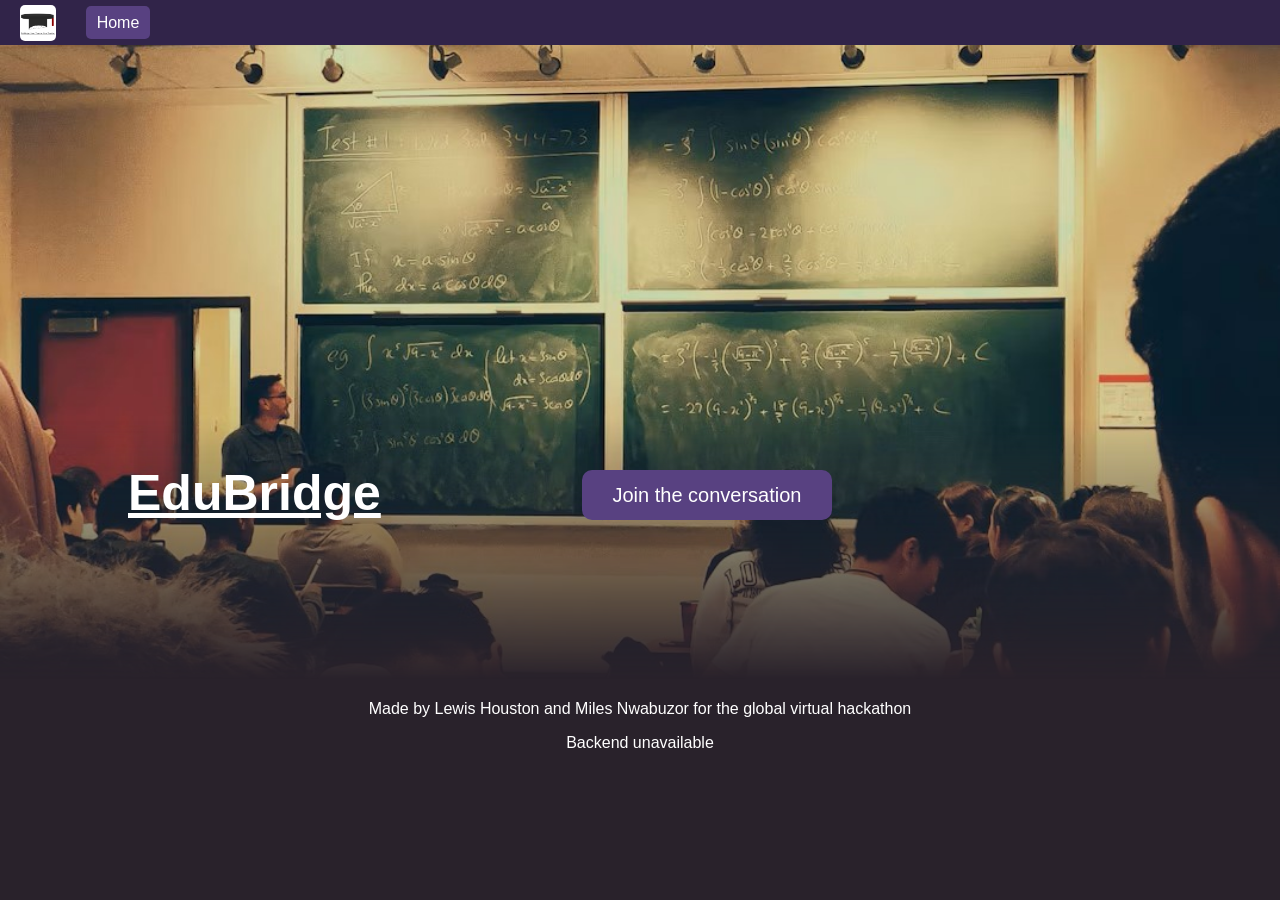
<file: index.html>
<!doctype html>
<html lang="en">
<head>
	<meta charset="utf-8">
	<meta name="viewport" content="width=device-width, initial-scale=1">
	<link rel="stylesheet" href="css/styles.css">
	<script src="js/script.js" defer></script>
	<title>EduBridge | Learn Together. Grow Together.</title>
</head>
<body>
	<header id="toolbar">
		<img src="assets/images/bigedubridge.png" id="logo">
		<a id="homebutton" href="index.html">Home</a>
	</header>
	<main style="padding-top: 25px;">
		<h1>EduBridge</h1>
		<a id="start" href="signup.html">Join the conversation</a>
		<div id="intro">
			<img id="backgroundimage" src="assets/images/background.jpg">
		</div>
	</main>
	<footer>
		<p>Made by Lewis Houston and Miles Nwabuzor for the global virtual hackathon</p>
		<p id="connection-status" role="status" aria-live="polite">Checking backend connection...</p>
	</footer>
</body>
</html>
</file>
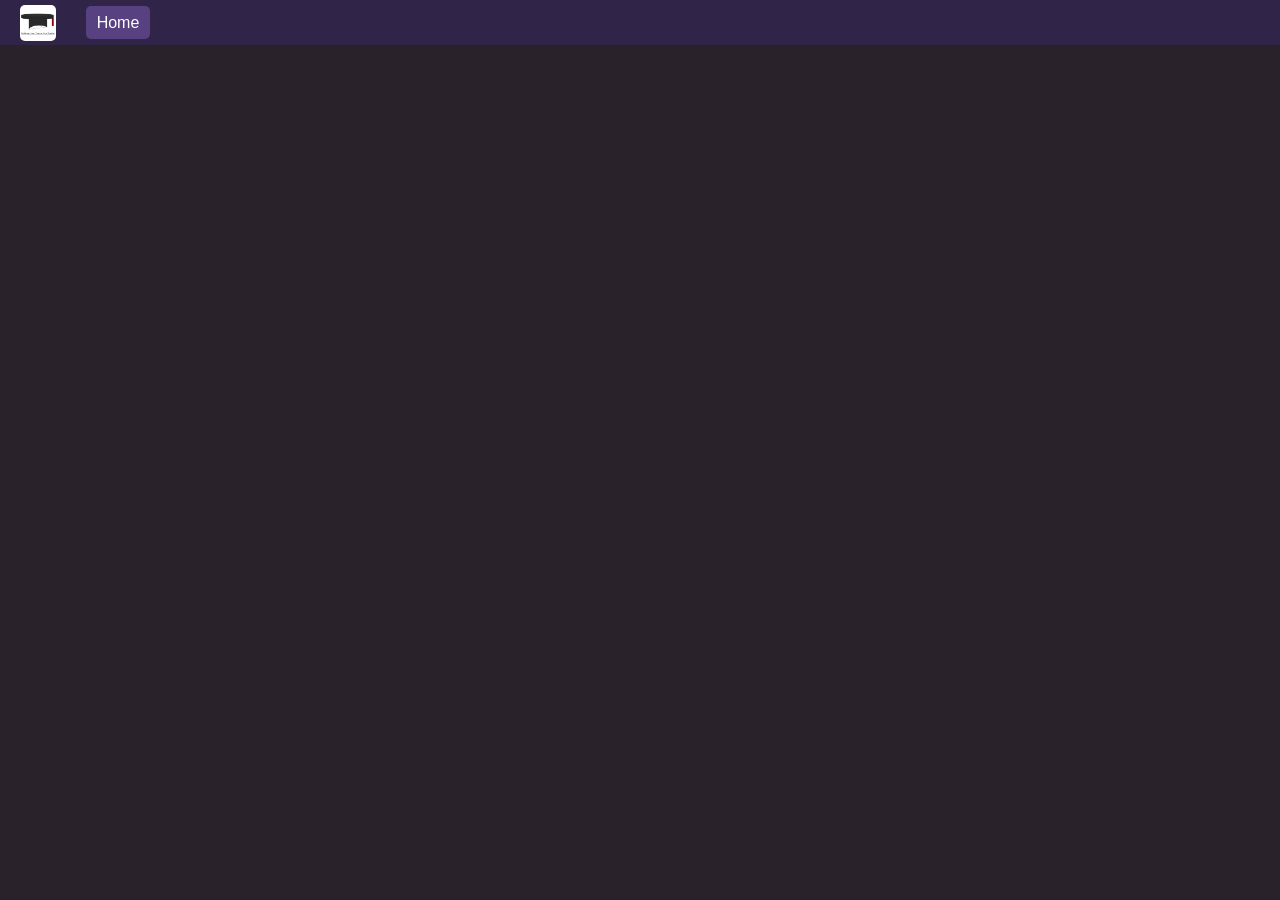
<file: signup.html>
<!doctype html>
<html lang="en">
<head>
	<meta charset="utf-8">
	<meta name="viewport" content="width=device-width, initial-scale=1">
	<link rel="stylesheet" href="css/styles.css">
	<script src="js/script.js" defer></script>
	<title>EduBridge | Learn Together. Grow Together.</title>
</head>
    <header id="toolbar">
		<img src="assets/images/bigedubridge.png" id="logo">
		<a id="homebutton" href="index.html">Home</a>
	</header>
</file>
<file: css/styles.css>
#toolbar {
    position: fixed;
    width: 100%;
    right: 0%;
    top: 0%;
    height: 5%;
    background-color: rgb(49, 36, 73);
    display: flex;
    align-items: center;
    z-index: 101;
}

#homebutton {
color: white;
background-color: rgb(88, 65, 129);
height: 75%;
width: 5%;
display: inline-flex;
text-align: center;
border-radius: 5px;
position: relative;
left: 50px;
align-items: center;
justify-content: center;
text-decoration: none;
font-family: Arial, Helvetica, sans-serif;
}
#logo {
    height: 4vh;
    width: 4vh;
    left: 20px;
    position: relative;
    border-radius: 5px;
}
body {
    font-family: Arial, Helvetica, sans-serif;
    overflow-x: hidden;
    margin: 0;
    background-color: rgb(41, 34, 43);
}

#intro {
    position: relative;
    top: 5%;
}

#backgroundimage {
    position: relative;
    width: 100%;
    right: 50%;
    left: 0%;
    top: 5%;
    height: auto;
      -webkit-mask-image: linear-gradient(to bottom, black 60%, transparent 100%);
  mask-image: linear-gradient(to bottom, rgb(41, 34, 43) 60%, transparent 100%);
}

h1 {
    font-size: 50px;
    color: white;
    position: absolute;
        top: calc(50% - 20px);
    text-decoration: underline;
    left: 10%;
    z-index: 100;
}
#start {
    text-decoration: none;
    font-size: 20px;
    font-family: Arial, Helvetica, sans-serif;
    border: 0;
    border-radius: 10px;
    color: white;
    background-color: rgb(88, 65, 129);
    position: absolute;
    text-align: center;
    align-items: center;
    justify-content: center;
    top: calc(50% + 20px);
    right: 35%;
    z-index: 100;
    height: 50px;
    width: 250px;
    cursor: pointer;
    display: flex;
}

footer {
    text-align: center;
    align-items: center;
    color: white;
}
</file>
